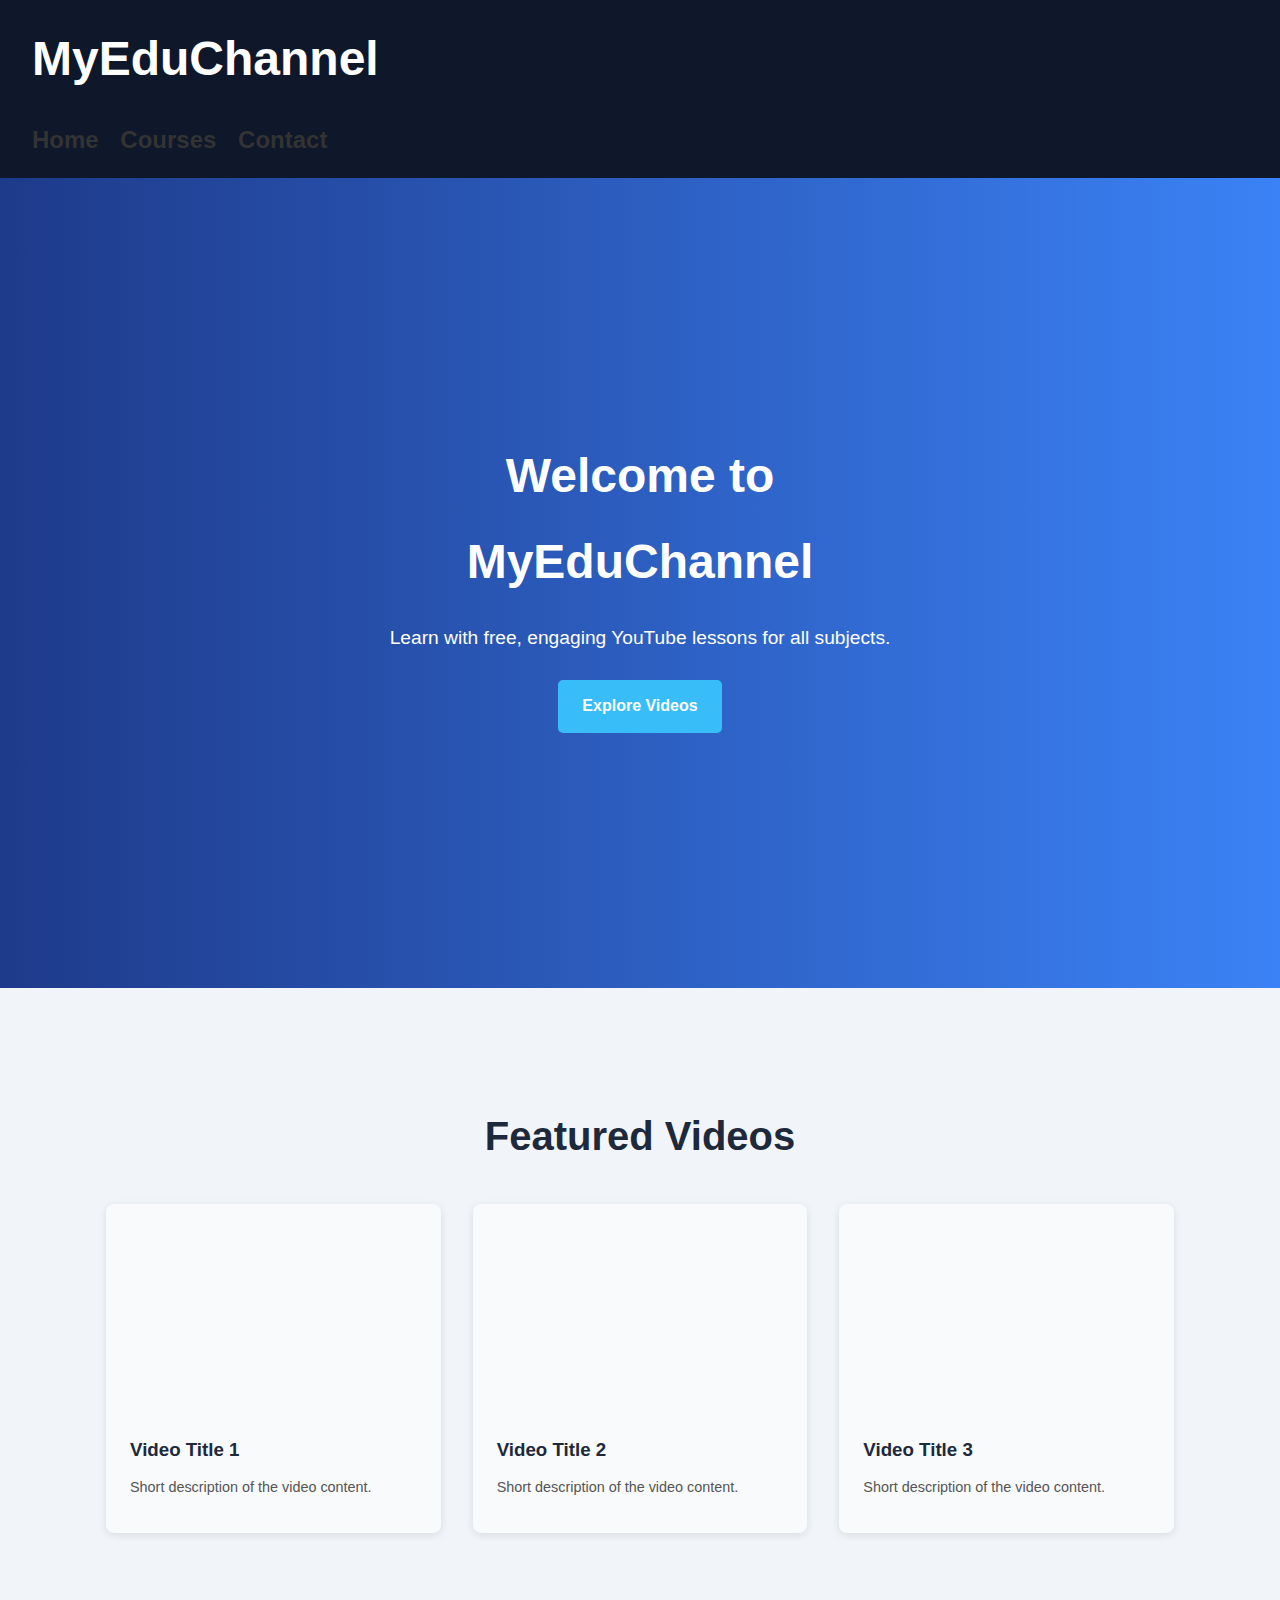
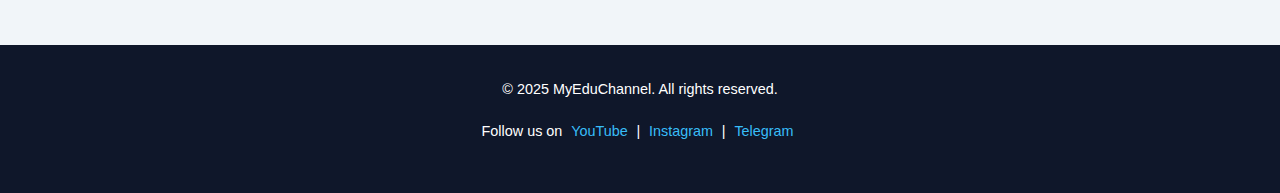
<file: index.html>
<!DOCTYPE html>
<html lang="en">
<head>
  <meta charset="UTF-8" />
  <meta name="viewport" content="width=device-width, initial-scale=1.0" />
  <title>MyEduChannel</title>
  <!-- Google Fonts: Poppins -->
<link href="https://fonts.googleapis.com/css2?family=Poppins:wght@400;600&display=swap" rel="stylesheet" />

  <link rel="stylesheet" href="style.css" />
  <!-- AOS Animation Library -->
<link href="https://unpkg.com/aos@2.3.1/dist/aos.css" rel="stylesheet">

</head>
<script src="https://unpkg.com/aos@2.3.1/dist/aos.js"></script>
<script>
  AOS.init();
</script>

<body>

  <!-- ✅ NAVBAR -->
  <header class="navbar">
  <h1>MyEduChannel</h1>
  <nav class="nav-links">
    <a href="index.html">Home</a>
    <a href="courses.html">Courses</a>
    <a href="contact.html">Contact</a>
  </nav>
</header>


  <!-- ✅ HERO SECTION -->
  <main class="hero">
    <div class="hero-content">
      <h2>Welcome to MyEduChannel</h2>
      <p>Learn with free, engaging YouTube lessons for all subjects.</p>
      <a href="#videos" class="btn">Explore Videos</a>
    </div>
  </main>

  <!-- ✅ VIDEOS SECTION -->
  <section class="videos" id="videos">
    <h2>Featured Videos</h2>
    <div class="video-grid">
      <div class="video-card">
        <iframe width="100%" height="180" src="https://www.youtube.com/embed/dQw4w9WgXcQ" 
          title="YouTube video player" frameborder="0" allowfullscreen></iframe>
        <h3>Video Title 1</h3>
        <p>Short description of the video content.</p>
      </div>
      <div class="video-card">
        <iframe width="100%" height="180" src="https://www.youtube.com/embed/3JZ_D3ELwOQ" 
          title="YouTube video player" frameborder="0" allowfullscreen></iframe>
        <h3>Video Title 2</h3>
        <p>Short description of the video content.</p>
      </div>
      <div class="video-card">
        <iframe width="100%" height="180" src="https://www.youtube.com/embed/l482T0yNkeo" 
          title="YouTube video player" frameborder="0" allowfullscreen></iframe>
        <h3>Video Title 3</h3>
        <p>Short description of the video content.</p>
      </div>
    </div>
  </section>

  <!-- ✅ FOOTER -->
  <footer class="footer">
    <p>&copy; 2025 MyEduChannel. All rights reserved.</p>
    <p>Follow us on 
      <a href="#">YouTube</a> | 
      <a href="#">Instagram</a> | 
      <a href="#">Telegram</a>
    </p>
  </footer>

</body>
</html>
</file>
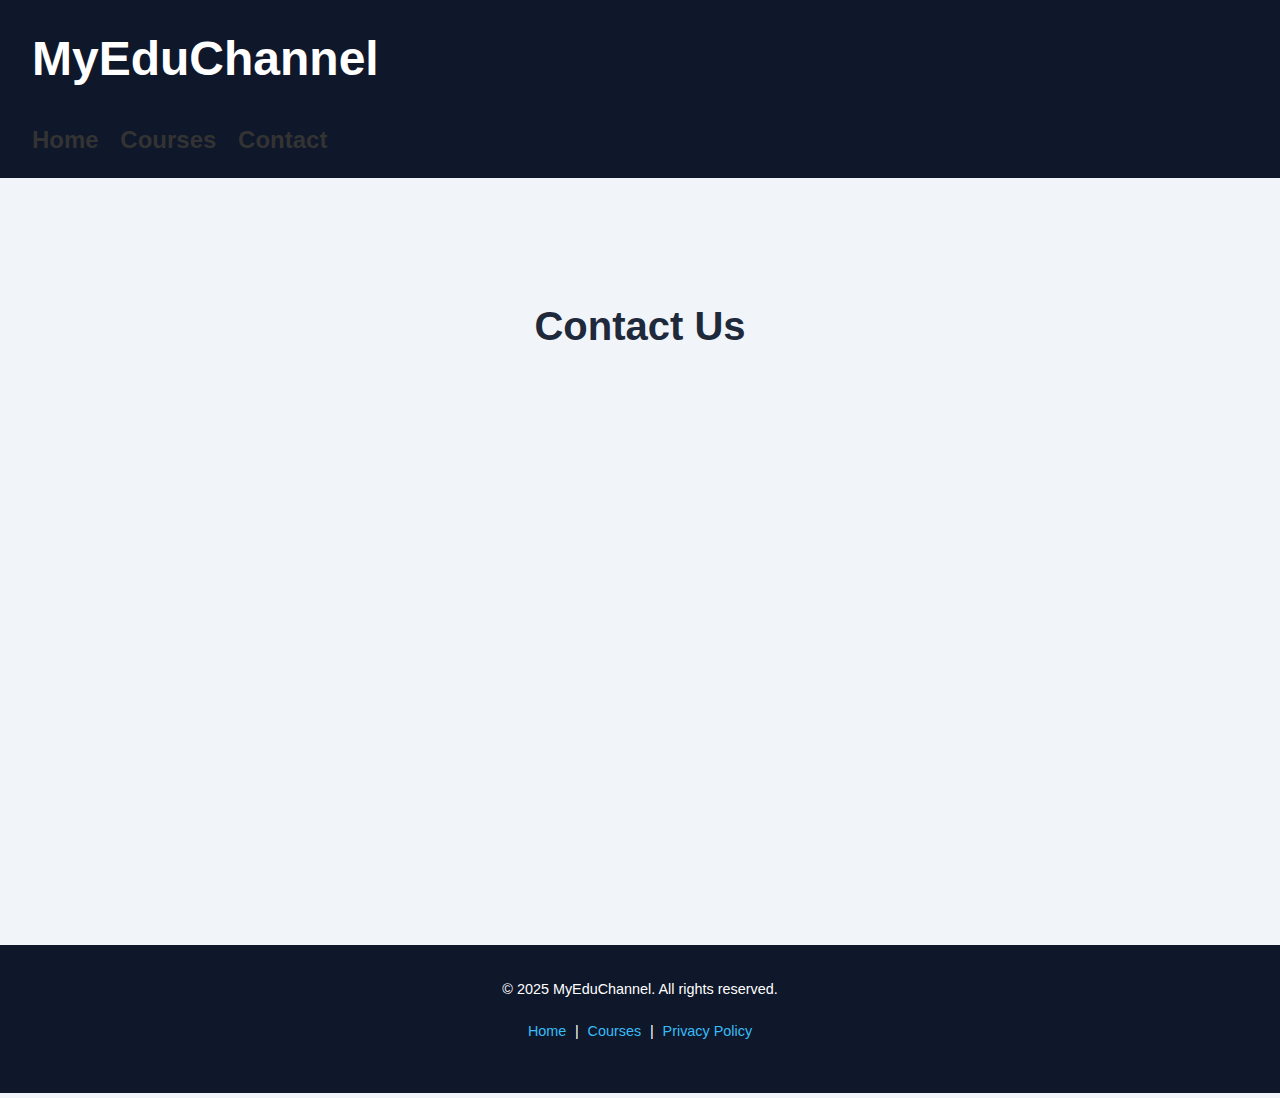
<file: contact.html>
<!DOCTYPE html>
<html lang="en">
<head>
  <meta charset="UTF-8" />
  <meta name="viewport" content="width=device-width, initial-scale=1.0"/>
  <title>Contact | MyEduChannel</title>
  <!-- Google Fonts: Poppins -->
<link href="https://fonts.googleapis.com/css2?family=Poppins:wght@400;600&display=swap" rel="stylesheet" />

  <link rel="stylesheet" href="style.css" />
  <!-- AOS Animation Library -->
<link href="https://unpkg.com/aos@2.3.1/dist/aos.css" rel="stylesheet">

</head>
<script src="https://unpkg.com/aos@2.3.1/dist/aos.js"></script>
<script>
  AOS.init();
</script>

<body>

  <!-- ✅ Navbar -->
  <header class="navbar">
  <h1>MyEduChannel</h1>
  <nav class="nav-links">
    <a href="index.html">Home</a>
    <a href="courses.html">Courses</a>
    <a href="contact.html">Contact</a>
  </nav>
</header>


  <!-- ✅ Contact Form Section -->
  <section class="contact">
    <h2>Contact Us</h2>
    <form class="contact-form" data-aos="zoom-in">

      <label for="name">Name</label>
      <input type="text" id="name" placeholder="Your Name" required />

      <label for="email">Email</label>
      <input type="email" id="email" placeholder="Your Email" required />

      <label for="message">Message</label>
      <textarea id="message" rows="5" placeholder="Your Message" required></textarea>

      <button type="submit">Send Message</button>
    </form>
  </section>

  <!-- ✅ Footer -->
  <footer class="footer">
    <p>&copy; 2025 MyEduChannel. All rights reserved.</p>
    <p><a href="index.html">Home</a> | <a href="courses.html">Courses</a> | <a href="#">Privacy Policy</a></p>
  </footer>

</body>
</html>
</file>
<file: style.css>
/* RESET */
*, *::before, *::after {
  margin: 0;
  padding: 0;
  box-sizing: border-box;
}

/* BODY */
body {
  font-family: 'Segoe UI', Tahoma, Geneva, Verdana, sans-serif;
  line-height: 1.8;
  background-color: #f1f5f9;
  color: #1e293b;
}

/* NAVBAR */
.navbar {
  background-color: #0f172a;
  color: white;
  padding: 1rem 2rem;
  text-align: left;
  font-weight: 600;
  font-size: 1.5rem;
}

/* HERO SECTION */
.hero {
  height: 90vh;
  background: linear-gradient(to right, #1e3a8a, #3b82f6);
  display: flex;
  align-items: center;
  justify-content: center;
  color: white;
  text-align: center;
  padding: 2rem;
}

.hero-content {
  max-width: 600px;
  margin: 0 auto;
  padding: 1rem;
}

.hero h2 {
  font-size: 3rem;
  margin-bottom: 1rem;
}

.hero p {
  font-size: 1.2rem;
  margin-bottom: 1.5rem;
}

.btn {
  display: inline-block;
  background-color: #38bdf8;
  color: white;
  padding: 0.75rem 1.5rem;
  border-radius: 5px;
  text-decoration: none;
  font-weight: bold;
  transition: background-color 0.3s ease;
}

.btn:hover {
  background-color: #0ea5e9;
}

/* VIDEOS SECTION */
.videos {
  padding: 3rem 1rem;
  max-width: 1100px;
  margin: 4rem auto 0 auto;
  text-align: center;
}

.videos h2 {
  font-size: 2.5rem;
  margin-bottom: 2rem;
}

.video-grid {
  display: grid;
  grid-template-columns: repeat(auto-fit, minmax(300px, 1fr));
  gap: 2rem;
  max-width: 1100px;
  margin: 0 auto;
}

.video-card {
  background-color: #f8fafc;
  border-radius: 8px;
  padding: 1.5rem;
  box-shadow: 0 2px 8px rgba(0, 0, 0, 0.1);
  text-align: left;
}

.video-card h3 {
  margin: 1rem 0 0.5rem 0;
}

.video-card p {
  color: #555;
  font-size: 0.9rem;
  margin-bottom: 0.5rem;
}

/* COURSES SECTION */
.courses {
  padding: 3rem 1rem;
  max-width: 1100px;
  margin: 4rem auto 0 auto;
  text-align: center;
}

.courses h2 {
  font-size: 2.5rem;
  margin-bottom: 2rem;
}

.course-grid {
  display: grid;
  grid-template-columns: repeat(auto-fit, minmax(280px, 1fr));
  gap: 2rem;
  max-width: 1100px;
  margin: 0 auto;
}

.course-card {
  background-color: #f8fafc;
  border-radius: 8px;
  box-shadow: 0 2px 8px rgba(0,0,0,0.1);
  overflow: hidden;
  text-align: left;
  padding: 1.5rem;
}

.course-card img {
  width: 100%;
  height: auto;
  border-radius: 6px;
}

.course-card h3 {
  padding-top: 1rem;
  font-size: 1.3rem;
  margin-bottom: 0.5rem;
}

.course-card p {
  font-size: 0.95rem;
  color: #475569;
  margin-bottom: 0.5rem;
}

/* CONTACT SECTION */
.contact {
  padding: 3rem 1rem;
  max-width: 600px;
  margin: 4rem auto 0 auto;
  text-align: center;
}

.contact h2 {
  font-size: 2.5rem;
  margin-bottom: 2rem;
}

.contact-form {
  display: flex;
  flex-direction: column;
  gap: 1rem;
  text-align: left;
}

.contact-form label {
  font-weight: bold;
  margin-bottom: 0.2rem;
}

.contact-form input,
.contact-form textarea {
  padding: 0.75rem;
  border: 1px solid #cbd5e1;
  border-radius: 5px;
  font-size: 1rem;
  background-color: #fff;
}

.contact-form button {
  background-color: #3b82f6;
  color: white;
  padding: 0.8rem 1rem;
  border: none;
  border-radius: 5px;
  font-size: 1rem;
  cursor: pointer;
  transition: background-color 0.3s ease;
}

.contact-form button:hover {
  background-color: #2563eb;
}

/* FOOTER */
.footer {
  background-color: #0f172a;
  color: white;
  text-align: center;
  padding: 2rem 1rem;
  margin-top: 4rem;
  font-size: 0.9rem;
}

.footer a {
  color: #38bdf8;
  text-decoration: none;
  margin: 0 0.3rem;
}

.footer a:hover {
  text-decoration: underline;
}

/* HEADINGS & PARAGRAPHS SPACING */
h1, h2, h3, p {
  margin-bottom: 1rem;
}

/* Responsive Fixes */
@media (max-width: 600px) {
  .hero h2 {
    font-size: 2rem;
  }

  .videos h2, .courses h2, .contact h2 {
    font-size: 2rem;
  }

  .video-card, .course-card {
    padding: 1rem;
  }
}
/* 📱 RESPONSIVE DESIGN */
@media (max-width: 768px) {
  .navbar h1 {
    font-size: 1.4rem;
    text-align: center;
    padding: 1rem;
  }

  .courses h2,
  .contact h2 {
    font-size: 2rem;
  }

  .course-card h3 {
    font-size: 1.1rem;
  }

  .footer {
    text-align: center;
    font-size: 0.9rem;
    padding: 1rem;
  }

  .contact-form input,
  .contact-form textarea {
    font-size: 0.95rem;
  }
}
.nav-links {
  margin-top: 10px;
}

.nav-links a {
  margin-right: 15px;
  text-decoration: none;
  color: #333;
  font-weight: 600;
}

.nav-links a:hover {
  color: #007BFF;
}
</file>
